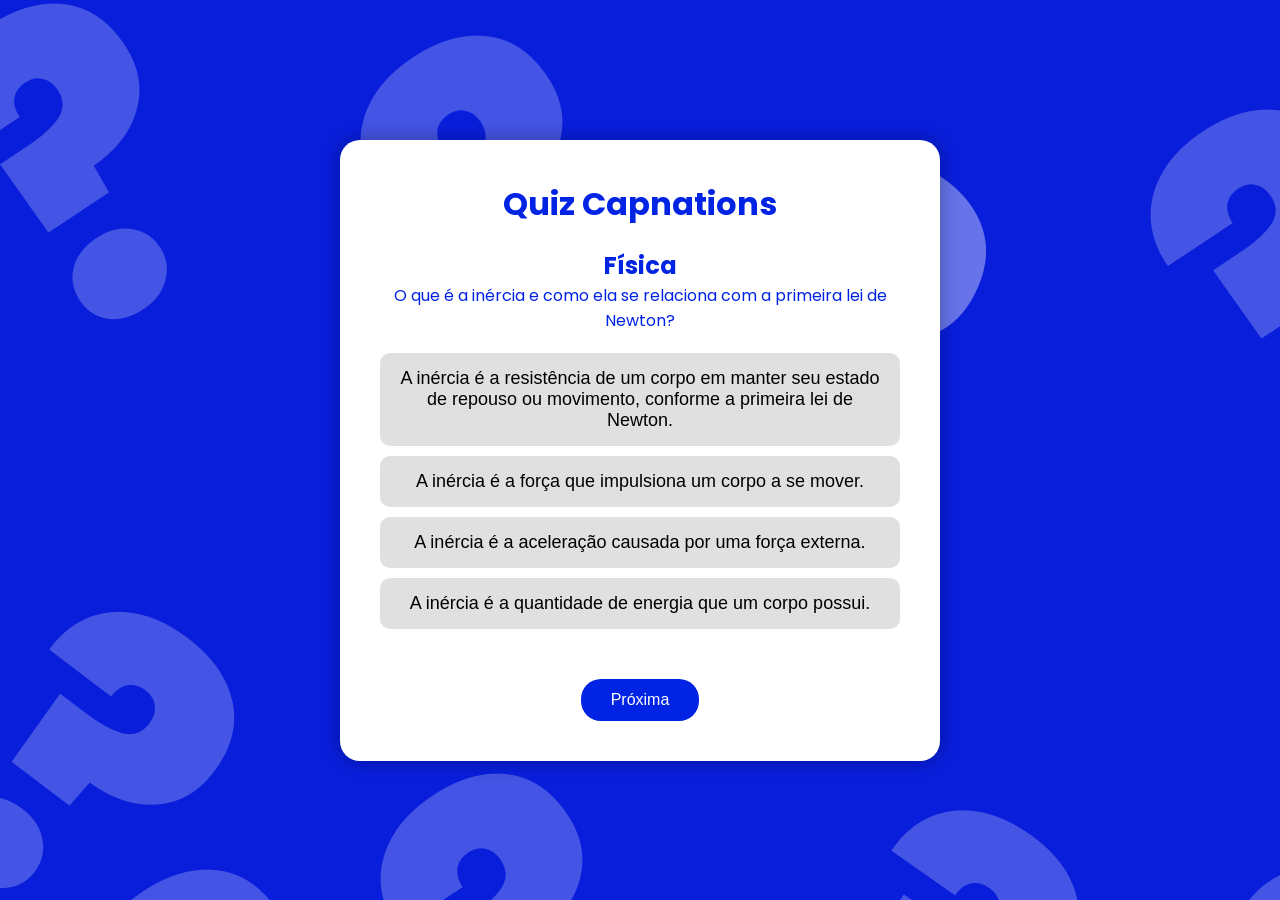
<file: quiz.html>
<!DOCTYPE html>
<html lang="pt-BR">
<head>
  <meta charset="UTF-8" />
  <meta name="viewport" content="width=device-width, initial-scale=1.0" />
  <title>Quiz Capnations</title>
  <link rel="stylesheet" href="css/quiz.css" />
</head>
<body>
  <div id="capivara-rain" class="capivara-rain"></div>

  <div class="quiz-container">
    <h1>Quiz Capnations</h1>
    <div id="question-box">
      <h2 id="subject"></h2>
      <p id="question-text"></p>
      <div id="options"></div>
    </div>
    <button id="next-btn">Próxima</button>
    <div id="result" class="hidden">
      <h2>Você acertou <span id="score"></span> de 18 perguntas!</h2>
      <p>"capivarou em!😎"</p>
    </div>
  </div>

  <script src="js/quiz.js"></script>
</body>
</html>
</file>
<file: css/quiz.css>
@import url('https://fonts.googleapis.com/css2?family=Poppins:wght@400;700;800&display=swap');

* {
  margin: 0;
  padding: 0;
  box-sizing: border-box;
}

body {
  font-family: 'Poppins', sans-serif;
  background: url('Frame\ 1.png');
  color: white;
  display: flex;
  justify-content: center;
  align-items: center;
  height: 100vh;
  animation: fadeIn 1s ease-in-out;
}

@keyframes fadeIn {
  0% { opacity: 0; }
  100% { opacity: 1; }
}

.quiz-container {
  background-color: white;
  color: #0023e4;
  padding: 40px;
  border-radius: 20px;
  width: 90%;
  max-width: 600px;
  text-align: center;
  box-shadow: 0 0 20px rgba(0, 0, 0, 0.3);
  animation: slideUp 1s ease-out;
}

@keyframes slideUp {
  0% { transform: translateY(30px); opacity: 0; }
  100% { transform: translateY(0); opacity: 1; }
}

h1 {
  font-size: 32px;
  margin-bottom: 20px;
  font-weight: 700;
  color: #0023e4;
}

#question-box {
  margin-bottom: 30px;
}

#options {
  margin-top: 20px;
  display: flex;
  flex-direction: column;
  gap: 10px;
}

.option-btn {
  padding: 15px;
  background-color: #e0e0e0;
  border: none;
  border-radius: 10px;
  cursor: pointer;
  font-size: 18px;
  transition: background 0.3s, transform 0.3s;
}

.option-btn:hover {
  background-color: #d0d0d0;
  transform: scale(1.05);
}

#next-btn {
  margin-top: 20px;
  padding: 12px 30px;
  background-color: #0023e4;
  color: white;
  border: none;
  border-radius: 20px;
  font-size: 16px;
  cursor: pointer;
  transition: background 0.3s, transform 0.3s;
}

#next-btn:hover {
  background-color: #001bb5;
  transform: scale(1.05);
}

#result {
  margin-top: 20px;
  font-size: 20px;
  font-weight: bold;
  color: #0023e4;
}

.hidden {
  display: none;
}

.capivara-rain {
  position: absolute;
  top: 0;
  left: 0;
  width: 100%;
  height: 100vh;
  z-index: 9999;
  pointer-events: none;
}

.capivara {
  position: absolute;
  width: 100px;
  height: 100px;
  background-image: url('../image\ \(1\).png'); /* Substitua pelo caminho da imagem da capivara */
  background-size: contain;
  background-repeat: no-repeat;
  animation: fall 3s linear infinite;
}

@keyframes fall {
  0% { transform: translateY(-100px); opacity: 1; }
  100% { transform: translateY(100vh); opacity: 0; }
}

@media (max-width: 786px) {
  body {
    background-size: cover; /* Ajusta o fundo para a tela pequena */
  }

  .quiz-container {
    padding: 20px;
    width: 90%;
    max-width: 100%;
  }

  h1 {
    font-size: 26px;
    margin-bottom: 15px;
  }

  .option-btn {
    font-size: 16px;
    padding: 12px;
  }

  #next-btn {
    padding: 10px 25px;
    font-size: 14px;
  }

  #result h2 {
    font-size: 18px;
  }
}

/* Media Query para telas menores que 400px */
@media (max-width: 400px) {
  .quiz-container {
    padding: 15px;
  }

  h1 {
    font-size: 22px;
  }

  .option-btn {
    font-size: 14px;
    padding: 10px;
  }

  #next-btn {
    padding: 8px 20px;
    font-size: 12px;
  }

  #result h2 {
    font-size: 16px;
  }
}
</file>
